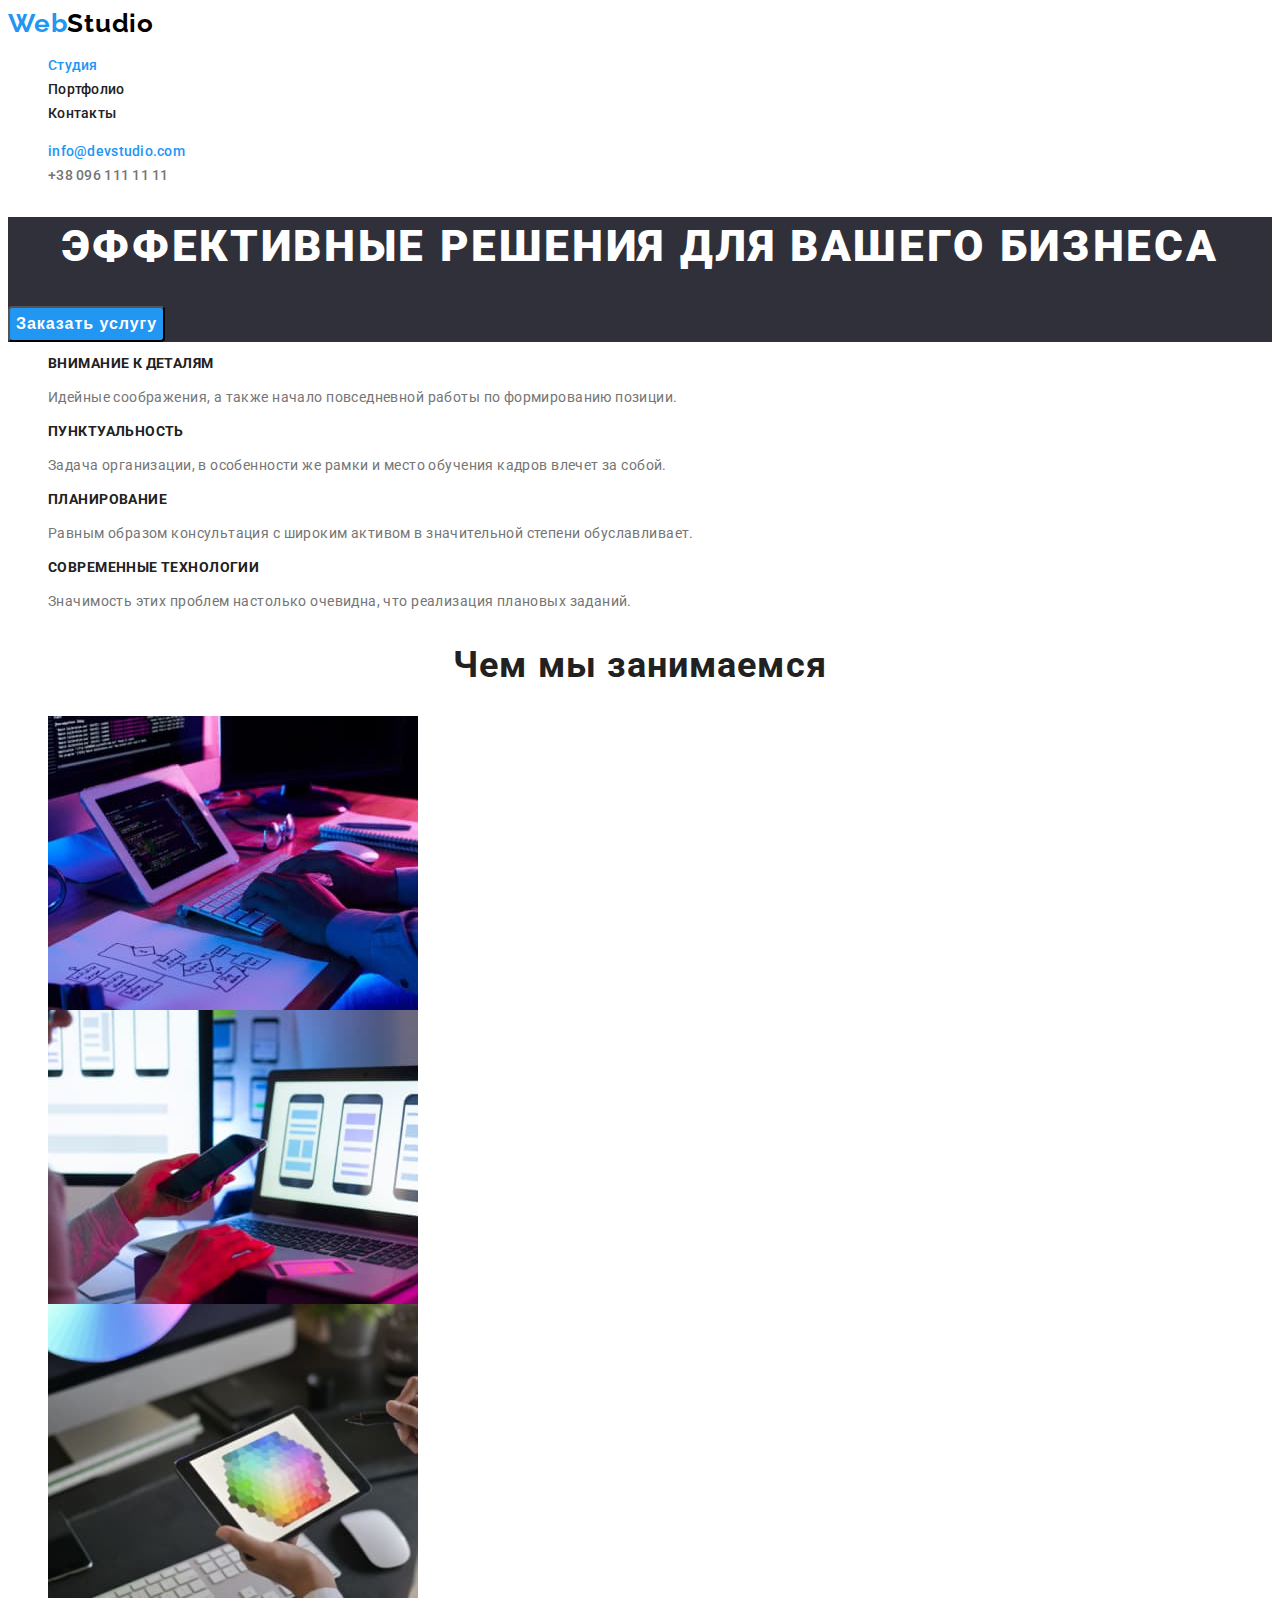
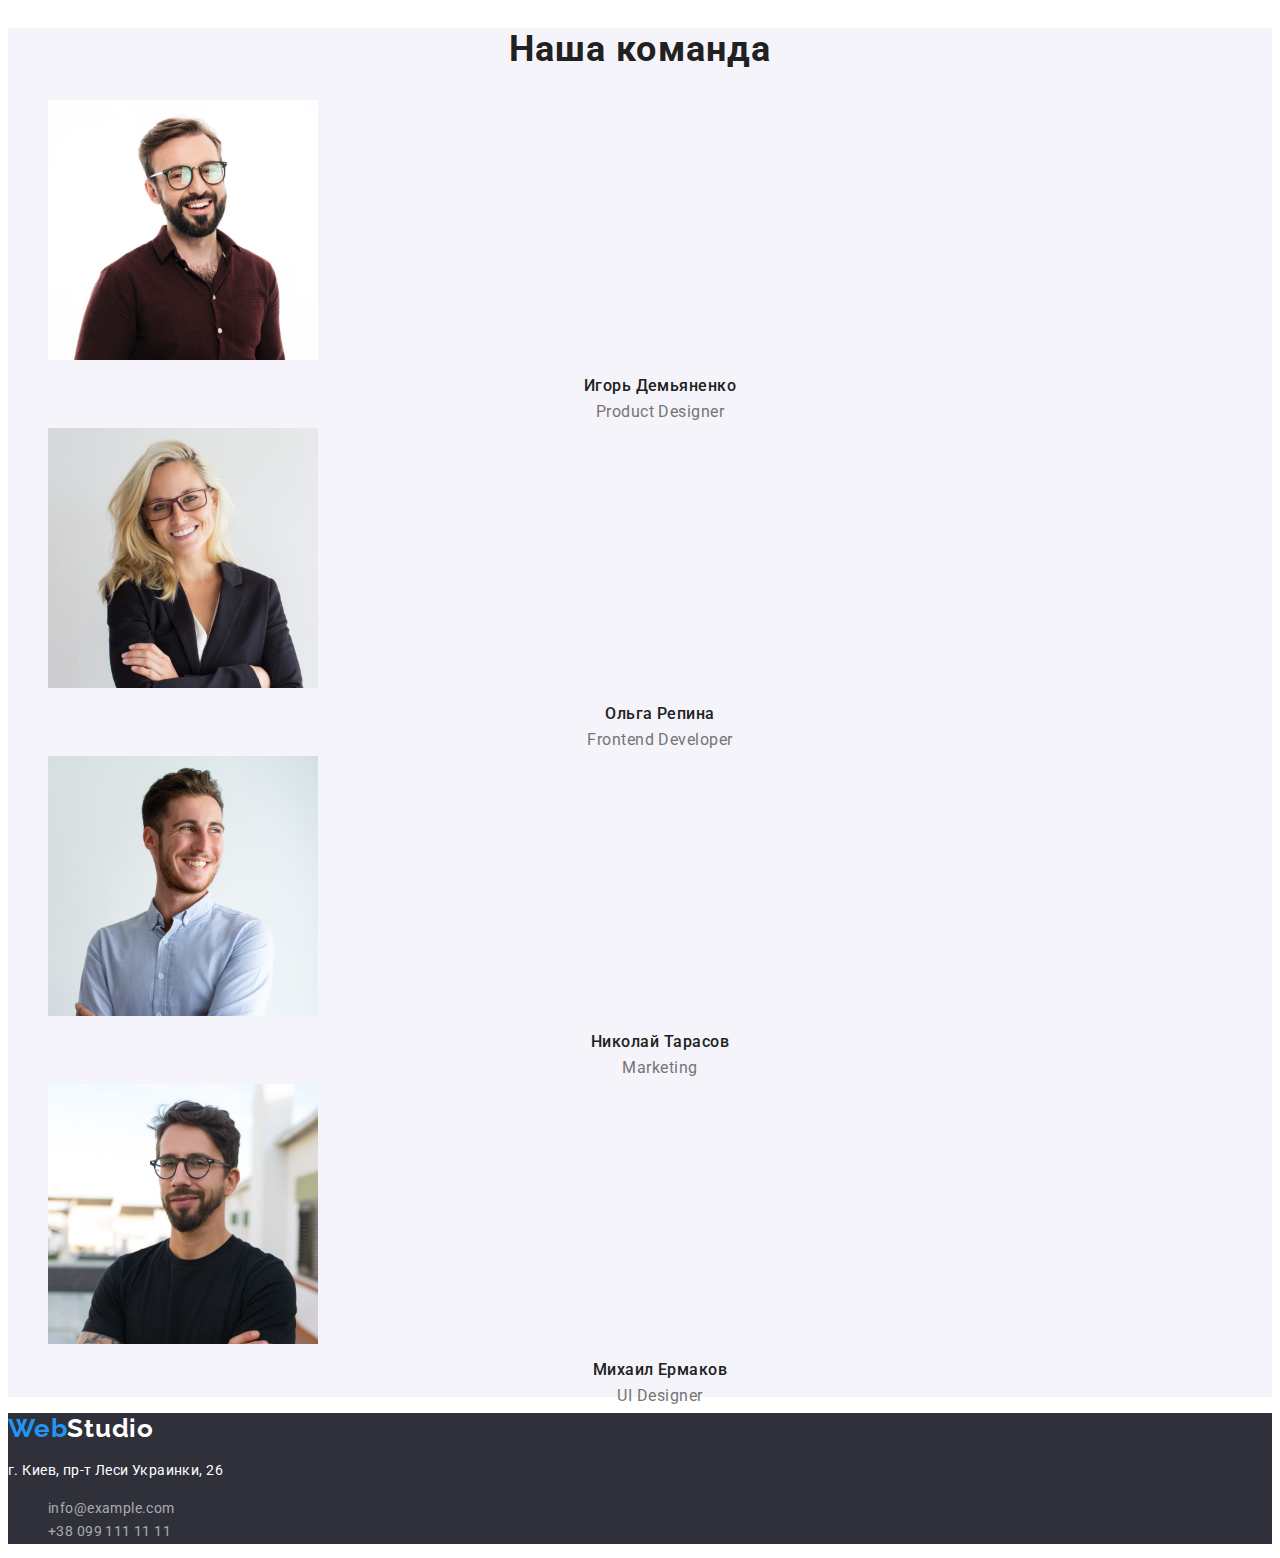
<file: index.html>
<!DOCTYPE html>
<html lang="ru">

<head>
    <meta charset="UTF-8">
    <meta http-equiv="X-UA-Compatible" content="IE=edge">
    <meta name="viewport" content="width=device-width, initial-scale=1.0">
    <title>WebStudio</title>
    <link rel="preconnect" href="https://fonts.googleapis.com">
    <link rel="preconnect" href="https://fonts.gstatic.com" crossorigin>
    <link href="https://fonts.googleapis.com/css2?family=Raleway:wght@700&family=Roboto:wght@400;500;700;900&display=swap"
        rel="stylesheet">
        <link rel="stylesheet" href="https://cdnjs.cloudflare.com/ajax/libs/modern-normalize/1.1.0/modern-normalize.min.css"
            integrity="sha512-wpPYUAdjBVSE4KJnH1VR1HeZfpl1ub8YT/NKx4PuQ5NmX2tKuGu6U/JRp5y+Y8XG2tV+wKQpNHVUX03MfMFn9Q=="
            crossorigin="anonymous" referrerpolicy="no-referrer" />
            <link rel="stylesheet" href="./css/styles.css">
</head>

<body>
    <!-- Шапка сайта-->
    <header class="header-page">
        <!--Навигация на другие страницы-->
        <nav class="navigation">
            <a href="./index.html" class="logo-web link" lang="en">Web<span class="logo-studio">Studio</span></a>
            <ul class="nav-list list">
                <li class="nav-item">
                    <a href="./index.html" class="nav-link current link ">Студия</a> 
                </li>
                <li class="nav-item">
                    <a href="./portfolio.html" class="nav-link link">Портфолио</a>
                 </li>
                <li class="nav-item">
                    <a href="" class="nav-link link">Контакты</a>
                 </li>
            </ul>
        </nav>
            <ul class="contacts-list list">
                <li class="contacts-item">
                    <a href="mailto:info@devstudio.com" class="contacts-link current link">info@devstudio.com</a>
                </li>
                <li class="contacts-item">
                    <a href="tel:+380961111111" class="contacts-link link">+38 096 111 11 11</a>
                </li>
            </ul>
       
    </header>
    <main>
        <!-- Герой// Секция:Эффективные решения для вашего бизнеса -->
        <section class="solutions">
            <h1 class="solutions-title">Эффективные решения для вашего бизнеса</h1>
            <button type="button" class="modal-btn">Заказать услугу</button>
        </section>
        <!--Секция:Наши преимущества-->
        <section class="advantages">
            <h2 class="visually-hidden">Наши преимущества</h2>
            <ul class="advantages-list list">
                <li class="advantages-item">
                    <h3 class="advantages-subtitle">Внимание к деталям</h3>
                    <p class="advantages-text">Идейные соображения, а также начало повседневной работы по формированию позиции.</p>
                </li>
                <li class="advantages-item">
                    <h3 class="advantages-subtitle">Пунктуальность</h3>
                    <p class="advantages-text">Задача организации, в особенности же рамки и место обучения кадров влечет за собой.</p>
                </li>
                <li class="advantages-item">
                    <h3 class="advantages-subtitle">Планирование</h3>
                    <p class="advantages-text">Равным образом консультация с широким активом в значительной степени обуславливает.</p>
                </li>
                <li class="advantages-item">
                    <h3 class="advantages-subtitle">Современные технологии</h3>
                    <p class="advantages-text">Значимость этих проблем настолько очевидна, что реализация плановых заданий.</p>
                </li>
            </ul>
        </section>
        <!--Секция:О нас...  или Чем мы занимаемся-->
        <section class="work">
            <h2 class="section-title">Чем мы занимаемся</h2>
            <ul class="work-list list">
                <li class="work-item">
                    <img src="./images/web-studio/about-us-img1.jpg" alt="пример разработки для десктопа" width="370" height="294">
                </li>
                <li class="work-item">
                    <img src="./images/web-studio/about-us-img2.jpg" alt="пример разработки для мобильного приложения" width="370"
                        height="294">
                </li>
                <li class="work-item">
                    <img src="./images/web-studio/about-us-img3.jpg" alt="пример разработки для планшета" width="370" height="294">
                </li>
            </ul>
        </section>
        <!--Секция: Наша команда-->
        <section class="team">
            <h2 class="section-title">Наша команда</h2>
            <ul class="team-list list">
                <li class="team-item">
                    <img src="./images/web-studio/igor-demyanenko-img.jpg" alt="фотография Игоря Демьяненко" width="270"
                        height="260">
                    <h3 class="team-subtitle">Игорь Демьяненко</h3>
                    <p class="team-text" lang="en">Product Designer</p>
                </li>
                <li class="team-item">
                    <img src="./images/web-studio/olga-repina-img.jpg" alt="фотография Ольги Репиной" width="270" height="260">
                    <h3 class="team-subtitle">Ольга Репина</h3>
                    <p class="team-text" lang="en">Frontend Developer</p>
                </li>
                <li class="team-item">
                    <img src="./images/web-studio/nikolay-tarasov-img.jpg" alt="фотография Николая Тарасова" width="270"
                        height="260">
                    <h3 class="team-subtitle">Николай Тарасов</h3>
                    <p class="team-text" lang="en">Marketing</p>
                </li>
                <li class="team-item">
                    <img src="./images/web-studio/mikhail-ermakov-img.jpg" alt="фотография Михаила Ермакова" width="270"
                        height="260">
                    <h3 class="team-subtitle">Михаил Ермаков</h3>
                    <p class="team-text" lang="en">UI Designer</p>
                </li>
            </ul>
        </section>
    </main>
    <!--  Футер страницы -->
    <footer class="footer-page">
        <a href="./index.html" class="logo-web link" lang="en">Web<span class="footer-logo-studio">Studio</span></a>
        <address class="address">
            <p class="address-text">г. Киев, пр-т Леси Украинки, 26</p>
        </address>
        <ul class="address-list list">
            <li class="address-item">
                <a class="footer-contacts-link link" href="mailto:info@example.com">info@example.com</a>
            </li>
            <li class="address-item">
                <a class="footer-contacts-link link" href="tel:+380991111111">+38 099 111 11 11</a>
            </li>
        </ul>
    </footer>

</body>

</html>
</file>
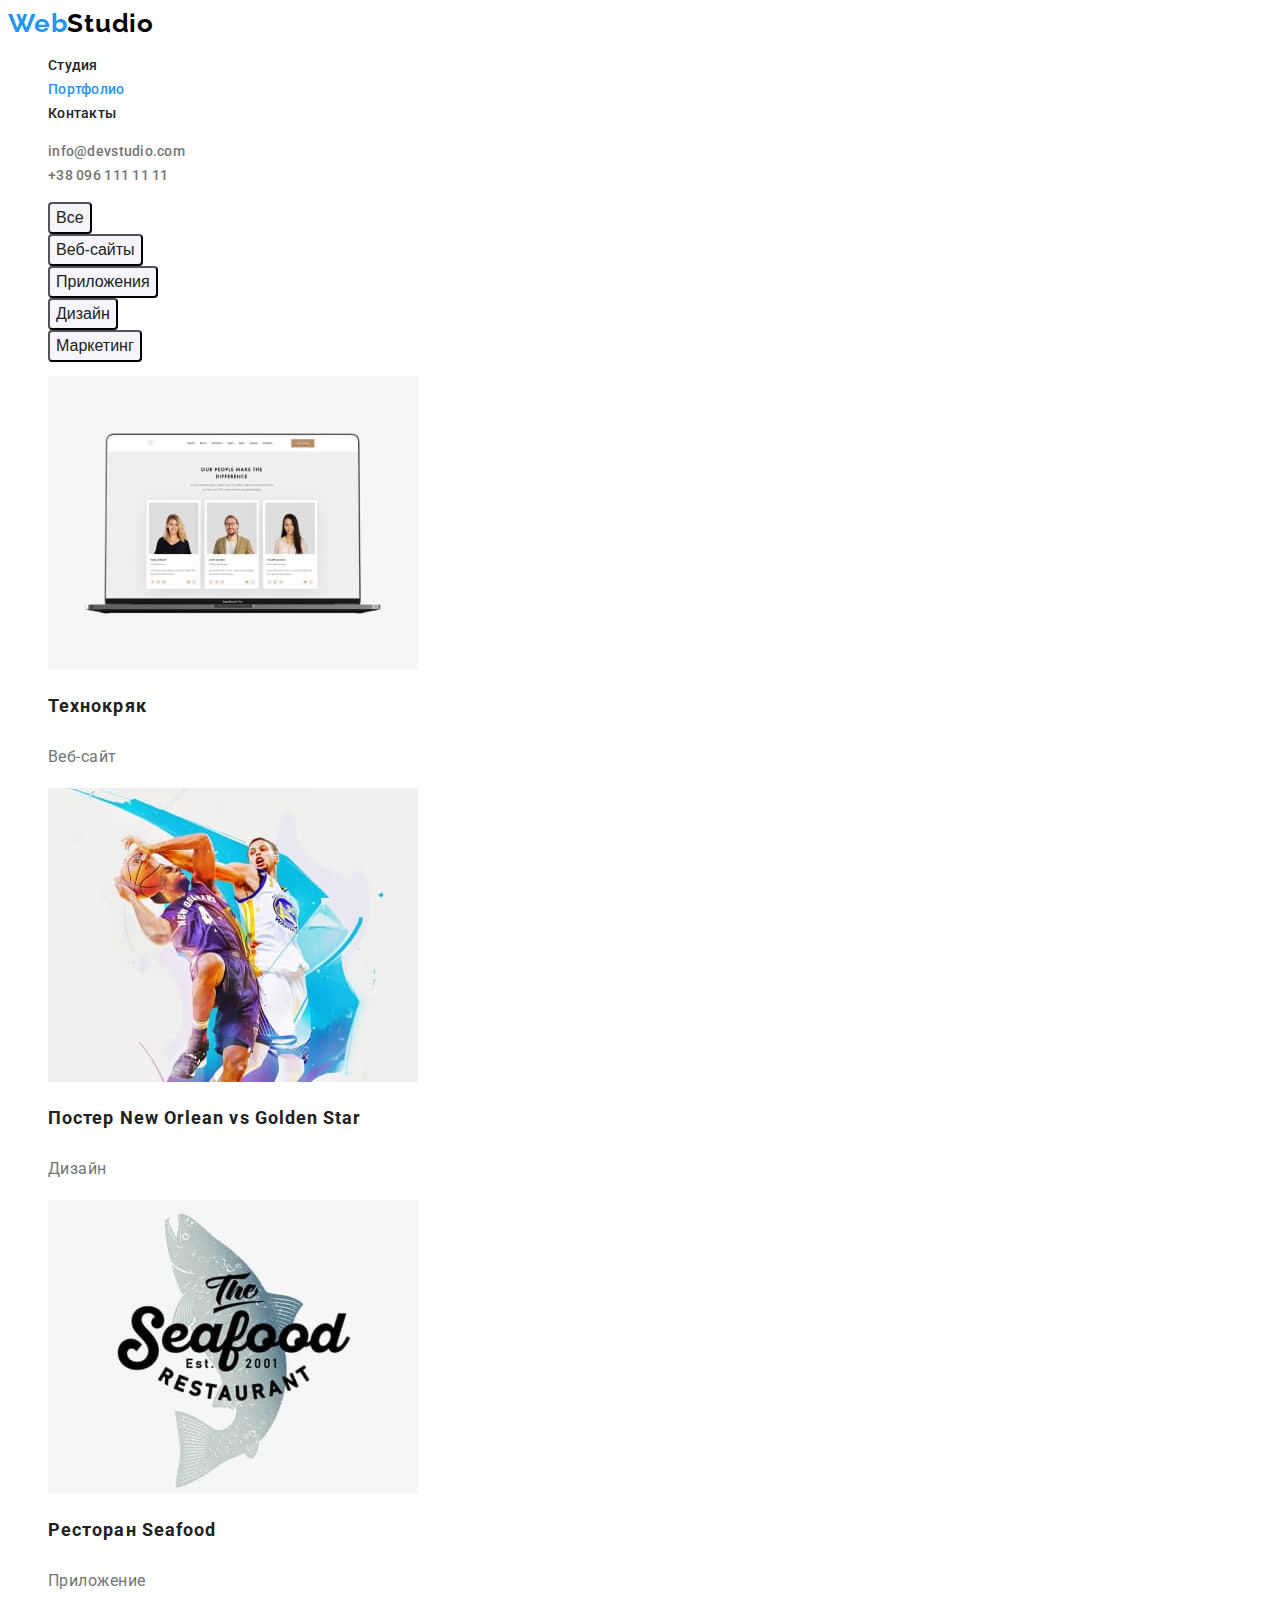
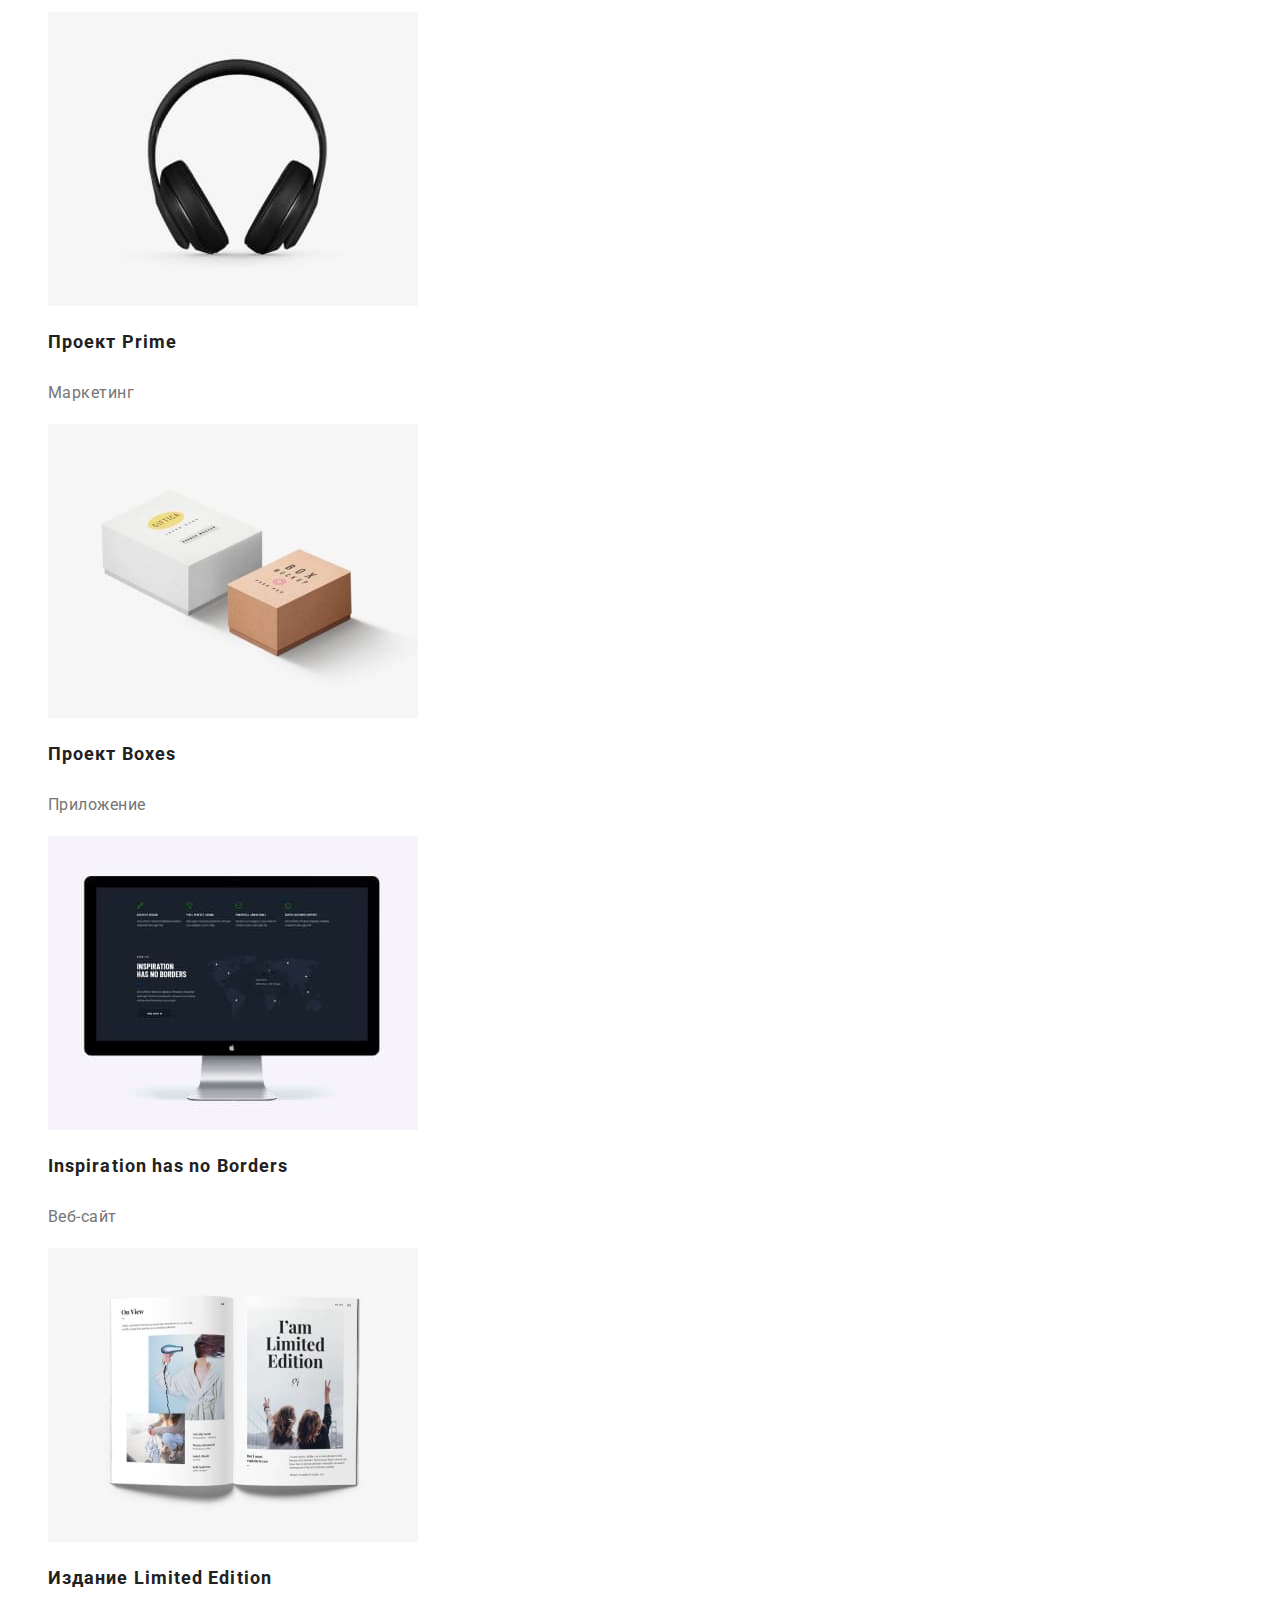
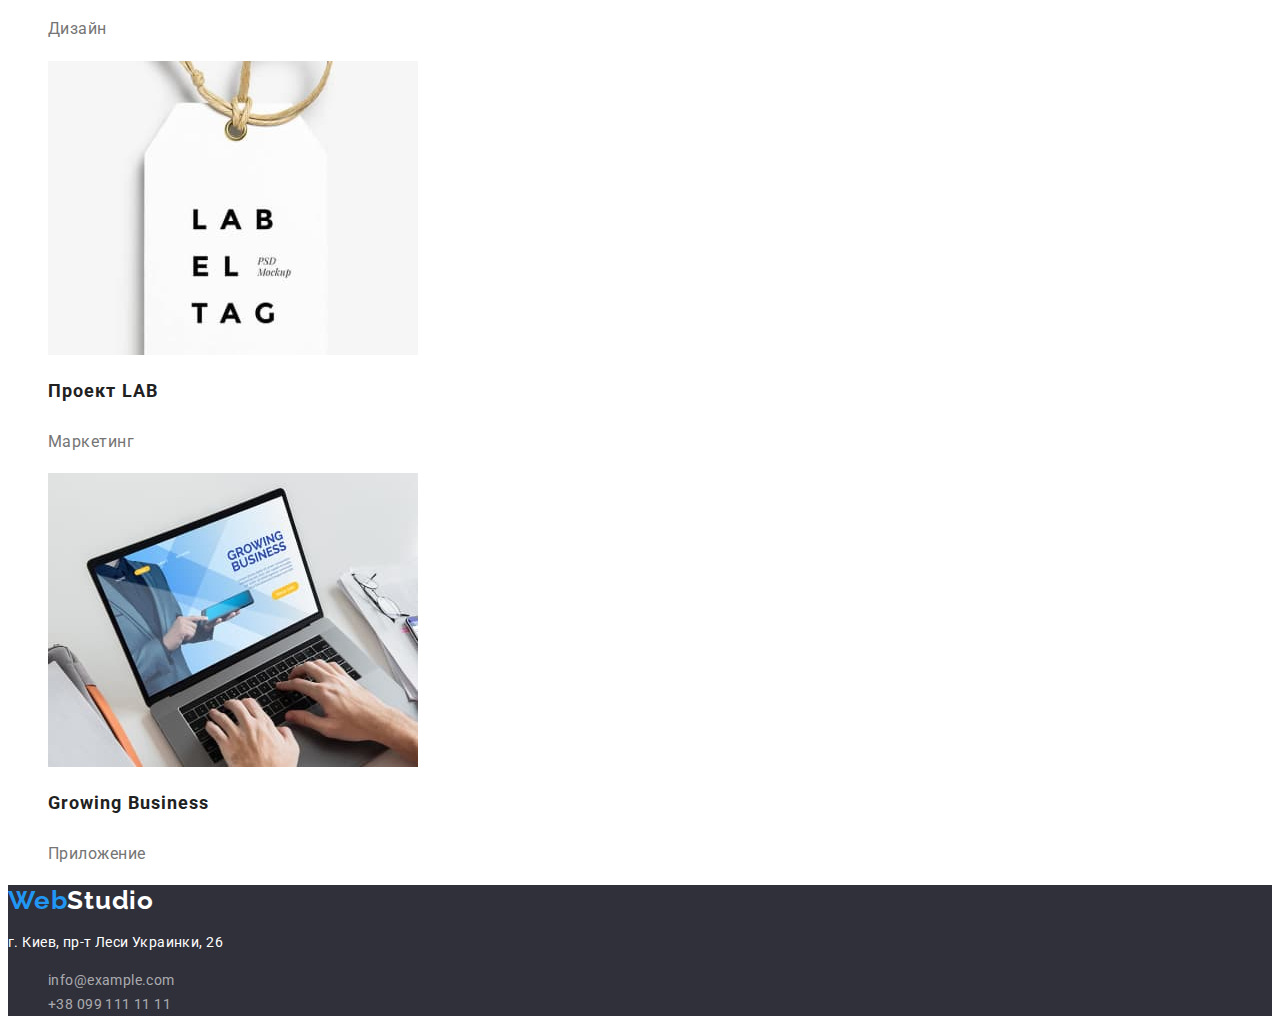
<file: portfolio.html>
<!DOCTYPE html>
<html lang="en">
<head>
    <meta charset="UTF-8">
    <meta http-equiv="X-UA-Compatible" content="IE=edge">
    <meta name="viewport" content="width=device-width, initial-scale=1.0">
    <title>Portfolio</title>
    <link rel="preconnect" href="https://fonts.googleapis.com">
    <link rel="preconnect" href="https://fonts.gstatic.com" crossorigin>
    <link href="https://fonts.googleapis.com/css2?family=Raleway:wght@700&family=Roboto:wght@400;500;700;900&display=swap"
        rel="stylesheet">
        <link rel="stylesheet" href="https://cdnjs.cloudflare.com/ajax/libs/modern-normalize/1.1.0/modern-normalize.min.css"
            integrity="sha512-wpPYUAdjBVSE4KJnH1VR1HeZfpl1ub8YT/NKx4PuQ5NmX2tKuGu6U/JRp5y+Y8XG2tV+wKQpNHVUX03MfMFn9Q=="
            crossorigin="anonymous" referrerpolicy="no-referrer" />
            <link rel="stylesheet" href="./css/styles.css">
</head>
<body>
    <!-- Шапка сайта-->
    <header class="header-page">
        <!--Навигация на другие страницы-->
        <nav class="navigation">
            <a href="./index.html" class="logo-web link" lang="en">Web<span class="logo-studio">Studio</span></a>
            <ul class="nav-list list">
                <li class="nav-item">
                    <a href="./index.html" class="nav-link link ">Студия</a>
                </li>
                <li class="nav-item">
                    <a href="./portfolio.html" class="nav-link current link">Портфолио</a>
                </li>
                <li class="nav-item">
                    <a href="" class="nav-link link">Контакты</a>
                </li>
            </ul>
        </nav>
        <ul class="contacts-list list">
            <li class="contacts-item">
                <a href="mailto:info@devstudio.com" class="contacts-link link">info@devstudio.com</a>
            </li>
            <li class="contacts-item">
                <a href="tel:+380961111111" class="contacts-link link">+38 096 111 11 11</a>
            </li>
        </ul>
    
    </header>
    <main>
        <section class="portfolio">
            <!-- Секция: Наши работы (Портфолио) -->
            <h1 class="visually-hidden">Наши работы</h1>
            <ul class="filters-list list">
                <li class="filters-item">
                    <button class="filters-btn" type="button">Все</button>
                </li>
                <li class="filters-item">
                    <button class="filters-btn" type="button">Веб-сайты</button>
                </li>
                <li class="filters-item">
                    <button class="filters-btn" type="button">Приложения</button>
                </li>
                <li class="filters-item">
                    <button class="filters-btn" type="button">Дизайн</button>
                </li>
                <li class="filters-item">
                    <button class="filters-btn" type="button">Маркетинг</button>
                </li>
            </ul>
            <ul class="works-list list">
                <li class="works-item">
                    <a class="works-link link" href="">
                    <img src="./images/portfolio/technokryak-img.jpg" alt="Три сотрудника компании на экране Макбука" width="370" height="294">
                    <h3 class="works-subtitle">Технокряк</h3>
                    <p class="works-text">Веб-сайт</p>
                    </a>
                </li>
                <li class="works-item">
                    <a class="works-link link" href="">
                        <img src="./images/portfolio/poster-new-orlean-vs-golden-star-img.jpg" alt="Два баскетболиста в прыжке борются за мяч"  width="370" height="294">
                        <h3 class="works-subtitle">Постер New Orlean vs Golden Star</h3>
                        <p class="works-text">Дизайн</p>
                    </a>
                </li>
                <li class="works-item">
                    <a class="works-link link" href="">
                        <img src="./images/portfolio/restourant-seafood-img.jpg" alt="Надпись названия ресторана морепродуктов на фоне большой рыбы"  width="370" height="294">
                        <h3 class="works-subtitle">Ресторан Seafood</h3>
                        <p class="works-text">Приложение</p>
                    </a>
                </li>
                <li class="works-item">
                    <a class="works-link link" href="">
                        <img src="./images/portfolio/project-prime-img.jpg" alt="Наушники вид спереди"  width="370" height="294">
                        <h3 class="works-subtitle">Проект Prime</h3>
                        <p class="works-text">Маркетинг</p>
                    </a>
                </li>
                <li class="works-item">
                    <a class="works-link link" href="">
                        <img src="./images/portfolio/project-boxes-img.jpg" alt="Две закрытые коробки лежат на ровной поверхности"  width="370" height="294">
                        <h3 class="works-subtitle">Проект Boxes</h3>
                        <p class="works-text">Приложение</p>
                    </a>
                </li>
                <li class="works-item">
                    <a class="works-link link" href="">
                        <img src="./images/portfolio/inspiration-has-no-borders-img.jpg" alt="Изображение веб-страницы на экране плоского монитора"  width="370" height="294">
                        <h3 class="works-subtitle">Inspiration has no Borders</h3>
                        <p class="works-text">Веб-сайт</p>
                    </a>
                </li>
                <li class="works-item">
                    <a class="works-link link" href="">
                        <img src="./images/portfolio/i-am-limited-edition-img.jpg" alt="Фотографии девушек на развороте журнала"  width="370" height="294">
                        <h3 class="works-subtitle">Издание Limited Edition</h3>
                        <p class="works-text">Дизайн</p>
                    </a>
                </li>
                <li class="works-item">
                    <a class="works-link link" href="">
                        <img src="./images/portfolio/project-lab-img.jpg" alt="Ярлык на веревочке"  width="370" height="294">
                        <h3 class="works-subtitle">Проект LAB</h3>
                        <p class="works-text">Маркетинг</p>
                    </a>
                </li>
                <li class="works-item">
                    <a class="works-link link" href="">
                        <img src="./images/portfolio/growing-business-img.jpg" alt="Крупным планом кисти рук человека, печатающего на клавиатуре ноутбука"  width="370" height="294">
                        <h3 class="works-subtitle">Growing Business</h3>
                        <p class="works-text">Приложение</p>
                    </a>
                </li>
            </ul>
        </section>
    </main> 
    <!--  Футер страницы -->
    <footer class="footer-page">
        <a href="./index.html" class="logo-web link" lang="en">Web<span class="footer-logo-studio">Studio</span></a>
        <address class="address">
            <p class="address-text">г. Киев, пр-т Леси Украинки, 26</p>
        </address>
        <ul class="address-list list">
            <li class="address-item">
                <a class="footer-contacts-link link" href="mailto:info@example.com">info@example.com</a>
            </li>
            <li class="address-item">
                <a class="footer-contacts-link link" href="tel:+380991111111">+38 099 111 11 11</a>
            </li>
        </ul>
    </footer>
</body>
</html>
</file>
<file: css/styles.css>
:root {
  --main-font: "Roboto", sans-serif;
  --logo-font: "Raleway", sans-serif;
  --hero-footer-background-color: #2f303a;
  --body-color: #e5e5e5;
  --primary-background-color: #ffffff;
  --secondary-background-color: #f5f4fa;
  --accent-color: #2196f3;
  --title-color: #212121;
  --white-text-color: #ffffff;
  --black-text-color: #000000;
  --paragraph-text-color: #757575;
}
body {
  font-family: var(--main-font);
  background-color: var(--primary-background-color);
  color: var(--paragraph-text-color);
  font-weight: 400;
  font-size: 14px;
  line-height: 1.71;
  letter-spacing: 0.03em;
}
img {
  display: block;
}
.list {
  list-style: none;
}
.link {
  text-decoration: none;
}
.visually-hidden {
  position: absolute;
  overflow: hidden;
  width: 1px;
  height: 1px;
}

/*  ========== HEADER ==========  */
.logo-web,
.logo-studio {
  font-family: var(--logo-font);
  font-weight: 700;
  font-size: 26px;
  line-height: 1.19;
  letter-spacing: 0.03em;
}
.logo-web {
  color: var(--accent-color);
}
.logo-studio {
  color: var(--black-text-color);
}
/*  ========== NAVIGATION ON OTHER PAGES ==========  */
.nav-link {
  font-weight: 500;
  font-size: 14px;
  line-height: 1.14;
  letter-spacing: 0.02em;
  color: var(--title-color);
}
.nav-link:hover,
.nav-link:focus,
.contacts-link:hover,
.contacts-link:focus,
.current {
  color: var(--accent-color);
}
.contacts-link {
  font-weight: 500;
  font-size: 14px;
  line-height: 1.14;
  letter-spacing: 0.02em;
  color: var(--paragraph-text-color);
}
.contacts-link.link.current {
  color: var(--accent-color);
}
/*  ========== END HEADER ==========  */

/*  ========== HERO ==> SOLUTIONS ==========  */
.solutions {
  background-color: var(--hero-footer-background-color);
}
.solutions-title {
  font-weight: 900;
  font-size: 44px;
  line-height: 1.36;
  text-align: center;
  letter-spacing: 0.06em;
  text-transform: uppercase;
  color: var(--white-text-color);
}
.modal-btn {
  font-weight: 700;
  font-size: 16px;
  line-height: 1.88;
  display: flex;
  align-items: center;
  text-align: center;
  letter-spacing: 0.06em;
  color: var(--white-text-color);
  background-color: var(--accent-color);
  cursor: pointer;
  border-radius: 4px;
}
.modal-btn:hover,
.modal-btn:focus {
  background-color: #188ce8;
}

/*  ========== END HERO ==> END SOLUTIONS ==========  */

/*  ========== OUR ADVANTAGES ==========  */
.advantages-subtitle {
  font-weight: 700;
  font-size: 14px;
  line-height: 1.14;
  letter-spacing: 0.03em;
  text-transform: uppercase;
  color: var(--title-color);
}
/*  ========== WORK & TEAM ==========  */
.team {
  background-color: var(--secondary-background-color);
}
.section-title {
  font-weight: 700;
  font-size: 36px;
  line-height: 1.17;
  text-align: center;
  letter-spacing: 0.03em;
  color: var(--title-color);
}
.team-subtitle {
  font-weight: 500;
  font-size: 16px;
  line-height: 1.19;
  text-align: center;
  letter-spacing: 0.03em;
  color: var(--title-color);
}
.team-text {
  font-size: 16px;
  line-height: 1.19px;
  text-align: center;
  letter-spacing: 0.03em;
}
/*  ========== END WORK & TEAM ==========  */

/*  ============ FOOTER  ============  */
.footer-logo-studio {
  font-family: var(--logo-font);
  font-weight: 700;
  font-size: 26px;
  line-height: 1.19;
  letter-spacing: 0.03em;
  color: var(--white-text-color);
}
.footer-page {
  background-color: var(--hero-footer-background-color);
}
.address-text {
  color: var(--white-text-color);
  font-style: normal;
}
.footer-contacts-link {
  line-height: 1.71;
  color: rgba(255, 255, 255, 0.6);
}
.footer-contacts-link:hover,
.footer-contacts-link:focus {
  color: var(--accent-color);
}
/*  ============ END FOOTER  ============  */
/*  ============ PORTFOLIO  ============  */
/*  ========== OUR WORKS ==========  */
.filters-btn {
  font-weight: 500;
  font-size: 16px;
  line-height: 1.63;
  text-align: center;
  color: var(--title-color);
  background-color: var(--secondary-background-color);
  cursor: pointer;
  border-radius: 4px;
}
.filters-btn:hover,
.filters-btn:focus {
  background-color: var(--accent-color);
  color: var(--white-text-color);
}
.works-subtitle {
  font-weight: 700;
  font-size: 18px;
  line-height: 2;
  letter-spacing: 0.06em;
  color: var(--title-color);
}
.works-text {
  font-size: 16px;
  line-height: 1.88;
  letter-spacing: 0.03em;
  color: var(--paragraph-text-color);
}
</file>
